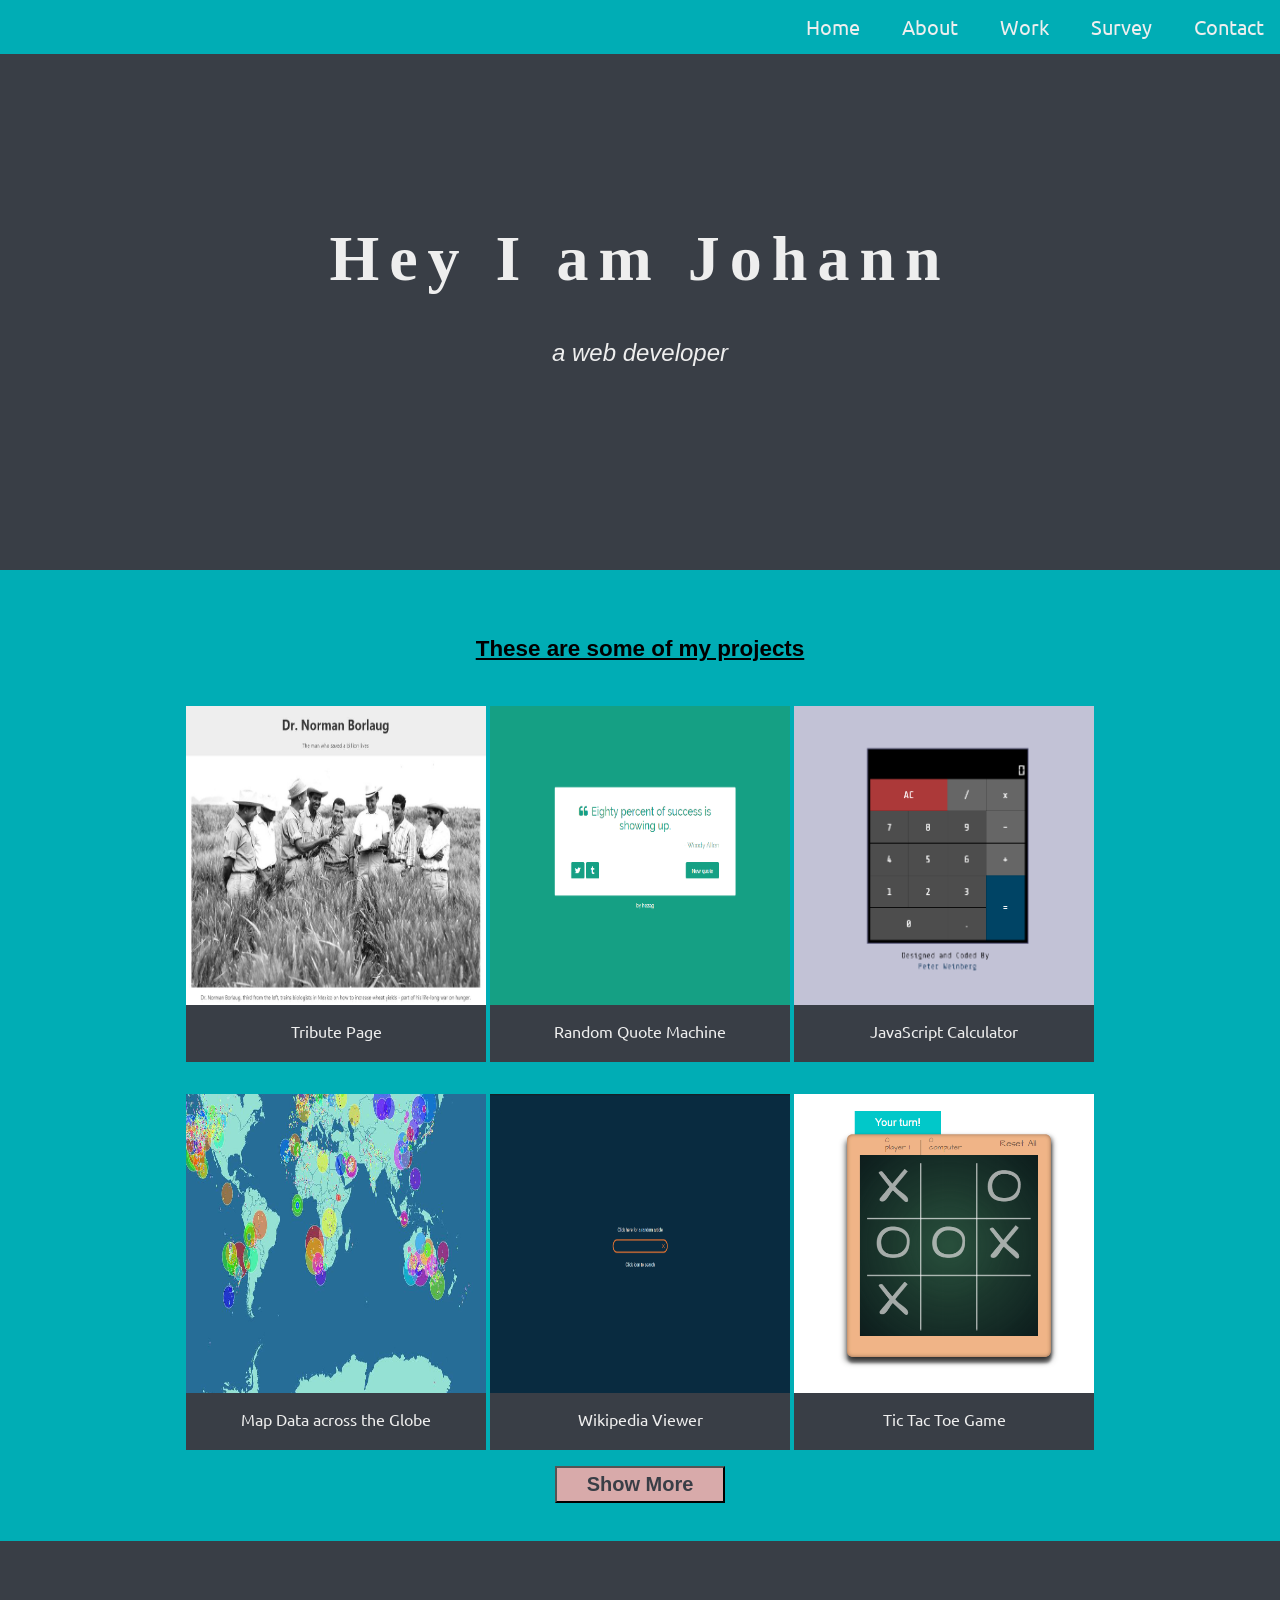
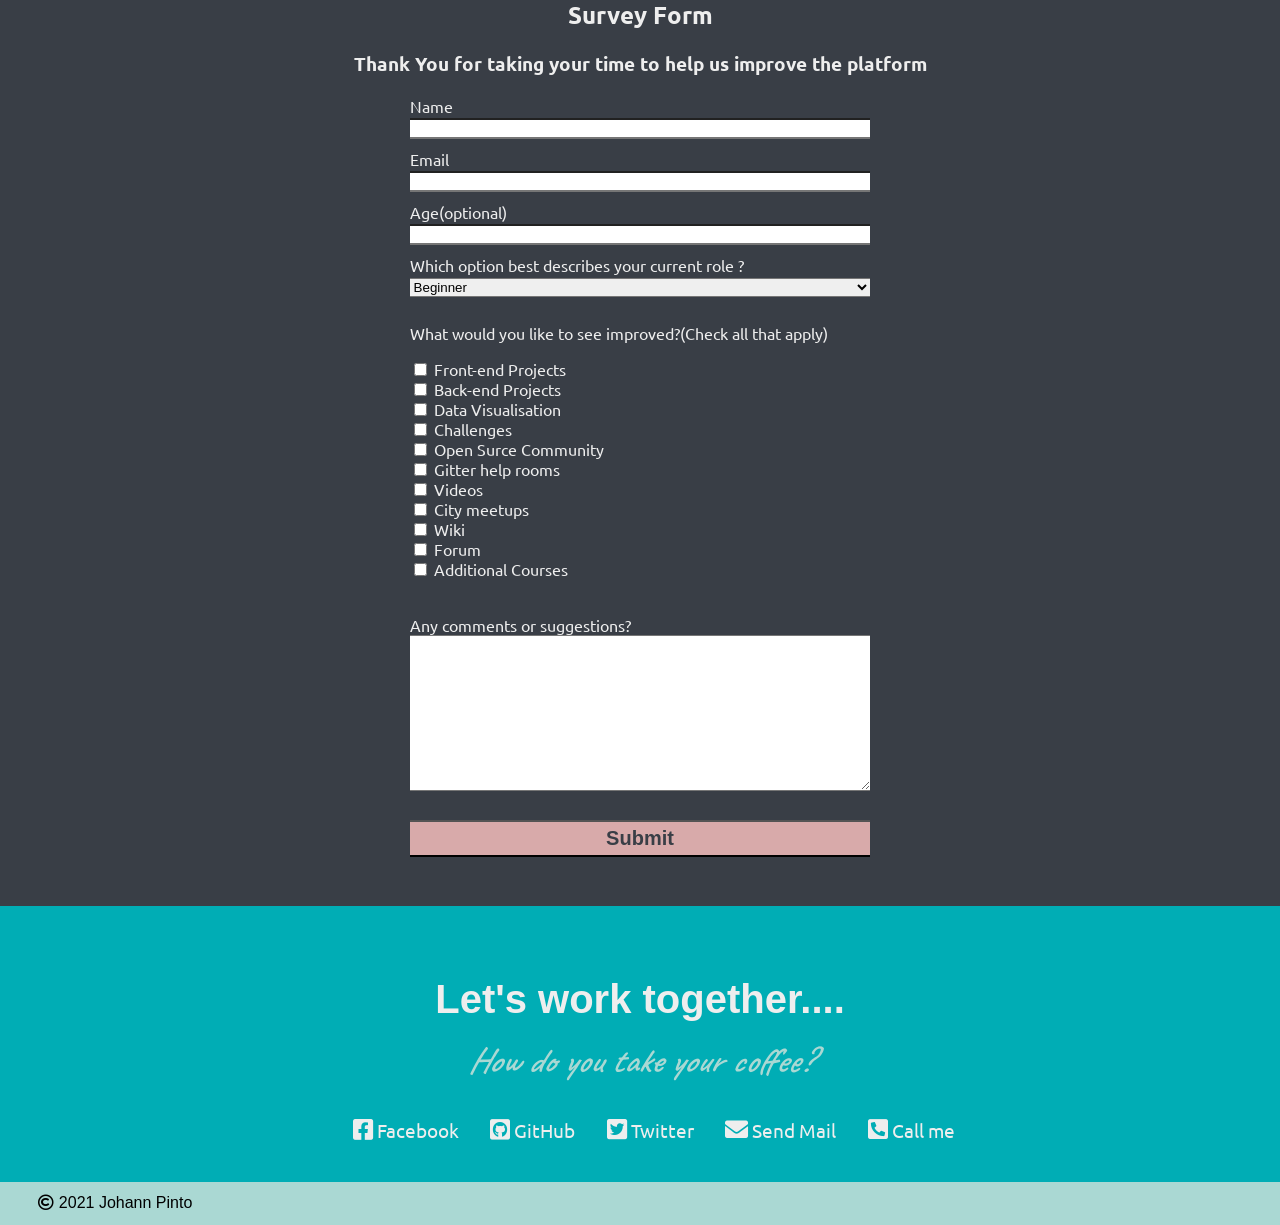
<file: index.html>
<!DOCTYPE html>
<html lang="en">

<head>
    <meta charset="UTF-8">
    <meta http-equiv="X-UA-Compatible" content="IE=edge">
    <meta name="viewport" content="width=device-width, initial-scale=1.0">
    <link rel="stylesheet" href="style.css">
    <title>My Portfolio</title>
    <!-- Fonts Just_another_hand -->
    <!-- Google Fonts -->
    <link rel="preconnect" href="https://fonts.gstatic.com">
    <link
        href="https://fonts.googleapis.com/css2?family=Just+Another+Hand&family=Ubuntu:ital,wght@0,300;0,400;0,500;0,700;1,300;1,400;1,500;1,700&display=swap"
        rel="stylesheet">
    <link href="https://fonts.googleapis.com/css2?family=Caveat:wght@600&display=swap" rel="stylesheet">
    <!-- Font Awesome -->
    <link rel="stylesheet" href="https://pro.fontawesome.com/releases/v5.10.0/css/all.css"
        integrity="sha384-AYmEC3Yw5cVb3ZcuHtOA93w35dYTsvhLPVnYs9eStHfGJvOvKxVfELGroGkvsg+p" crossorigin="anonymous" />
</head>

<body>
    <div class="navbar">
        <ul>
            <li><a href="#">Home</a></li>
            <li><a href="#about">About</a></li>
            <li><a href="#work">Work</a></li>
            <li><a href="#survey">Survey</a></li>
            <li><a href="#contact">Contact</a></li>
        </ul>
    </div>
    <div id="about" class="title">
        <h1>Hey I am Johann</h1>
        <p>a web developer</p>
    </div>

    <!-- ***** PROJECTS ***** -->

    <div id="work" class="projects">
        <h3>These are some of my projects</h3>
        <div class="img">
            <img src="images/tribute.jpg" alt="">
            <p>Tribute Page</p>
        </div>
        <div class="img">
            <img src="images/random-quote-machine.png" alt="">
            <p>Random Quote Machine</p>
        </div>
        <div class="img">
            <img src="images/calc.png" alt="">
            <p>JavaScript Calculator</p>
        </div>
        <div class="img">
            <img src="images/map.jpg" alt="">
            <p>Map Data across the Globe</p>
        </div>
        <div class="img">
            <img src="images/wiki.png" alt="">
            <p>Wikipedia Viewer</p>
        </div>
        <div class="img">
            <img src="images/tic-tac-toe.png" alt="">
            <p>Tic Tac Toe Game</p>
        </div>
        <br>
        <button>Show More</button>
    </div>

    <!-- ***** SURVEY FORM **** -->
    <div id="survey" class="survey">
        <h2>Survey Form</h2>
        <h3>Thank You for taking your time to help us improve the platform</h3>
        <form>
            <label>Name</label>
            <input class="details" type="text" name="Name" required>
            <label>Email</label>
            <input class="details" type="text" name="email" required>
            <label>Age(optional)</label>
            <input class="details" type="text" name="age">
            <label>Which option best describes your current role ?</label>
            <select class="details" name="role" id="role" required>
                <option value="beg">Beginner</option>
                <option value="inter">Intermediate</option>
                <option value="adv">Advanced</option>
            </select>

            <p>What would you like to see improved?(Check all that apply)</p>
            <input type="checkbox">
            <label>Front-end Projects</label><br>
            <input type="checkbox">
            <label>Back-end Projects</label><br>
            <input type="checkbox">
            <label>Data Visualisation</label><br>
            <input type="checkbox">
            <label>Challenges</label><br>
            <input type="checkbox">
            <label>Open Surce Community</label><br>
            <input type="checkbox">
            <label>Gitter help rooms</label><br>
            <input type="checkbox">
            <label>Videos</label><br>
            <input type="checkbox">
            <label>City meetups</label><br>
            <input type="checkbox">
            <label>Wiki</label><br>
            <input type="checkbox">
            <label>Forum</label><br>
            <input type="checkbox">
            <label>Additional Courses</label><br>
            <br>
            <p>Any comments or suggestions?<textarea name="comment" id="comment" rows="10"></textarea></p>
            <input class="button" type="submit" value="Submit">
        </form>
    </div>

    <!-- ***** CONTACT ***** -->
    <div id="contact" class="contact">
        <h2>Let's work together....</h2>
        <p>How do you take your coffee?</p>
        <div class="icons">
        <a class="icon" href="http://facebook.com"><i class="fab fa-facebook-square"></i> Facebook</a>
        <a class="icon" href="https://github.com/Johann-Pinto"><i class="fab fa-github-square"></i> GitHub</a>
        <a class="icon" href="http://twitter.com"><i class="fab fa-twitter-square"></i> Twitter</a>
        <a class="icon" href="mailto:johannpinto1102@gmail.com"><i class="fas fa-envelope"></i> Send Mail</a>
        <a class="icon" href="tel:+917506699373"><i class="fas fa-phone-square-alt"></i> Call me</a>
        </div>
    </div>

    <div class="footer">
        <p><i class="far fa-copyright"></i> 2021 Johann Pinto</p>
    </div>
</body>

</html>
</file>
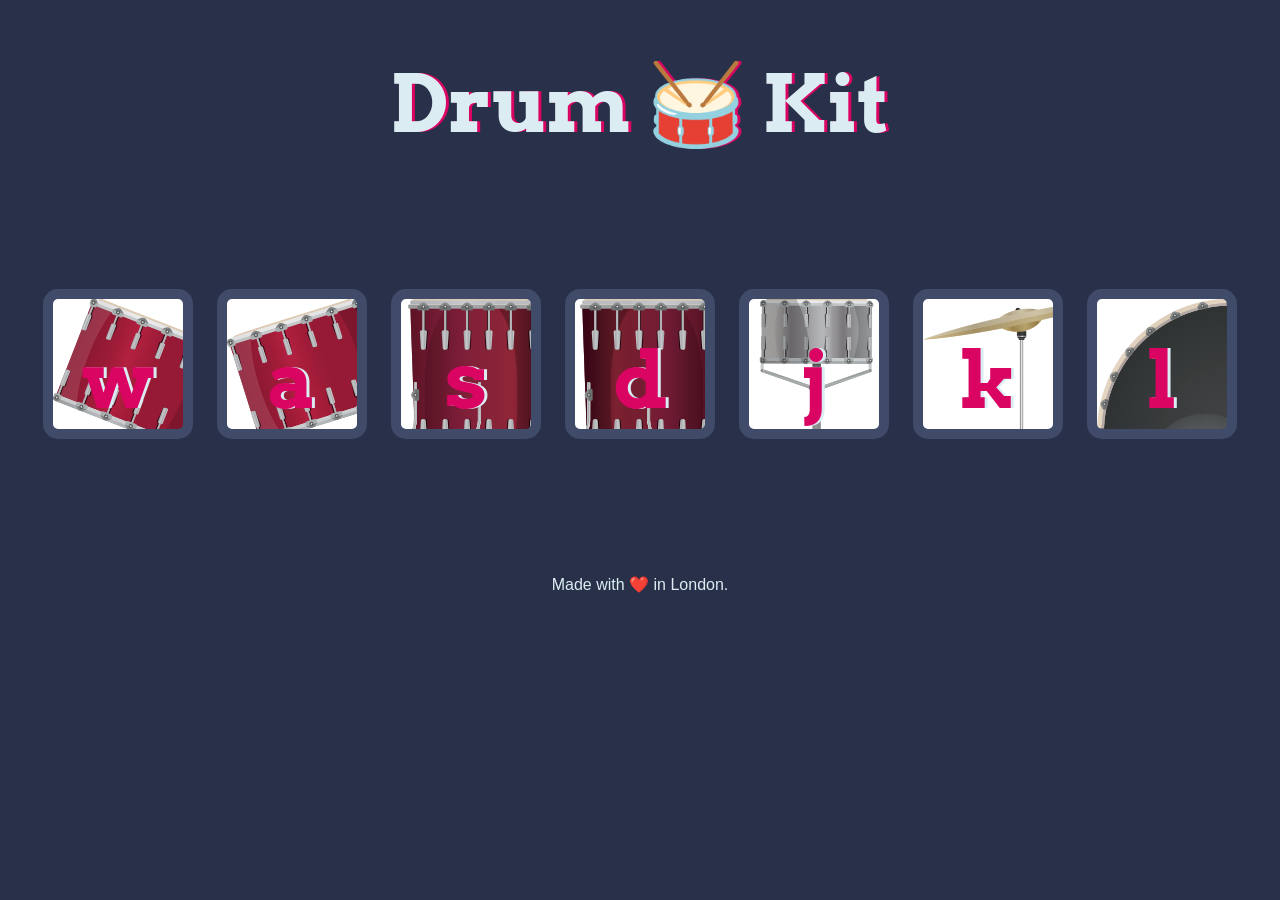
<file: Drum Kit Starting Files/index.html>
<!DOCTYPE html>
<html lang="en" dir="ltr">

<head>
  <meta charset="utf-8">
  <title>Drum Kit</title>
  <link rel="stylesheet" href="styles.css">
  <link href="https://fonts.googleapis.com/css?family=Arvo" rel="stylesheet">
</head>

<body>

  <h1 id="title">Drum 🥁 Kit</h1>
  <div class="set">
    <button class="w drum">w</button>
    <button class="a drum">a</button>
    <button class="s drum">s</button>
    <button class="d drum">d</button>
    <button class="j drum">j</button>
    <button class="k drum">k</button>
    <button class="l drum">l</button>
  </div>

  <script src="index.js"></script>

</body>

<footer>
  Made with ❤️ in London.
</footer>

</html>
</file>
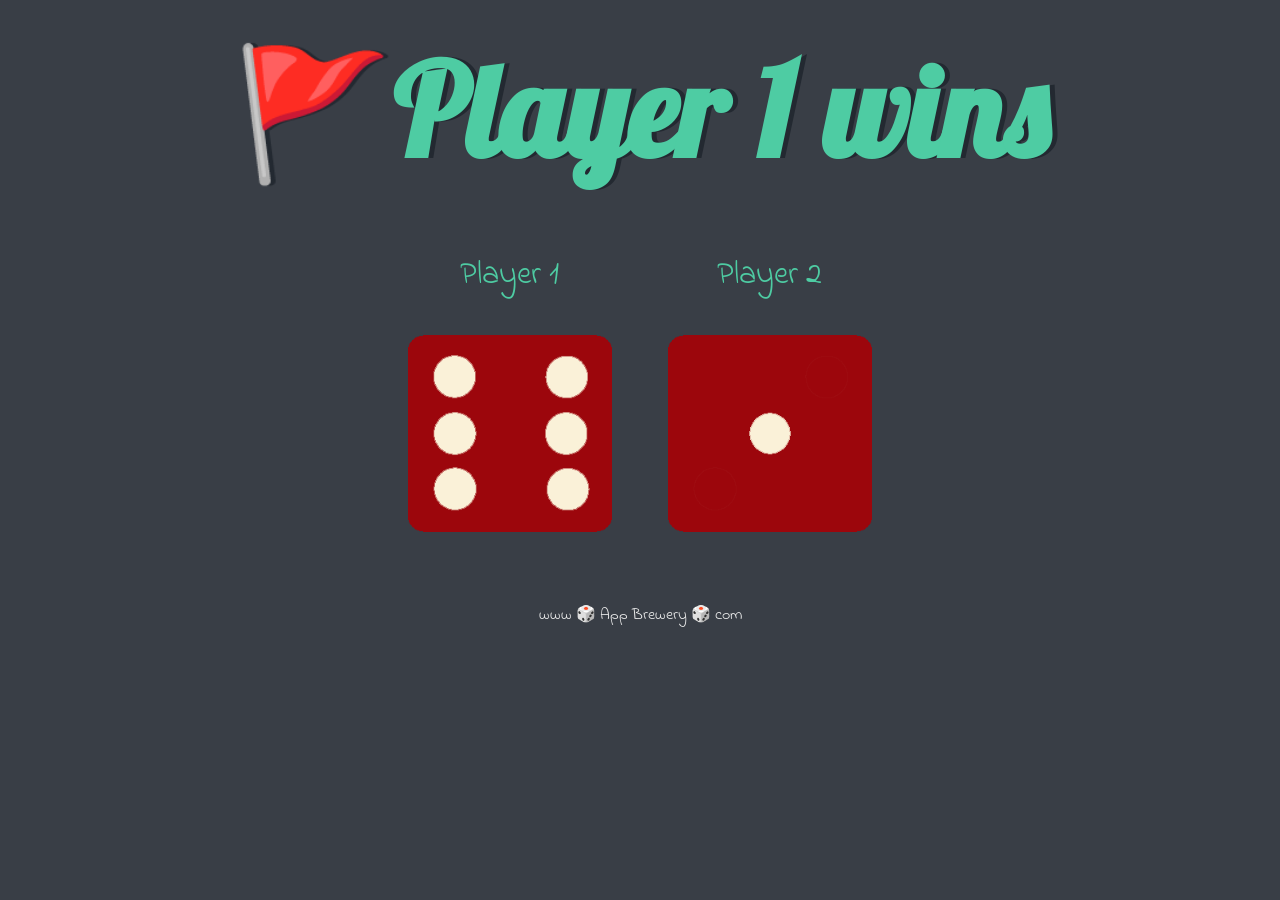
<file: Dicee Challenge - Starting Files/dicee.html>
<!DOCTYPE html>
<html lang="en" dir="ltr">
  <head>
    <meta charset="utf-8">
    <title>Dicee</title>
    <link rel="stylesheet" href="styles.css">
    <link href="https://fonts.googleapis.com/css?family=Indie+Flower|Lobster" rel="stylesheet">

  </head>
  <body>

    <div class="container">
      <h1>Refresh Me</h1>

      <div class="dice">
        <p>Player 1</p>
        <img class="img1" src="images/dice6.png">
      </div>

      <div class="dice">
        <p>Player 2</p>
        <img class="img2" src="images/dice6.png">
      </div>

    </div>


  </body>

  <footer>
    www 🎲 App Brewery 🎲 com
    <script src="index.js"></script>
  </footer>
</html>
</file>
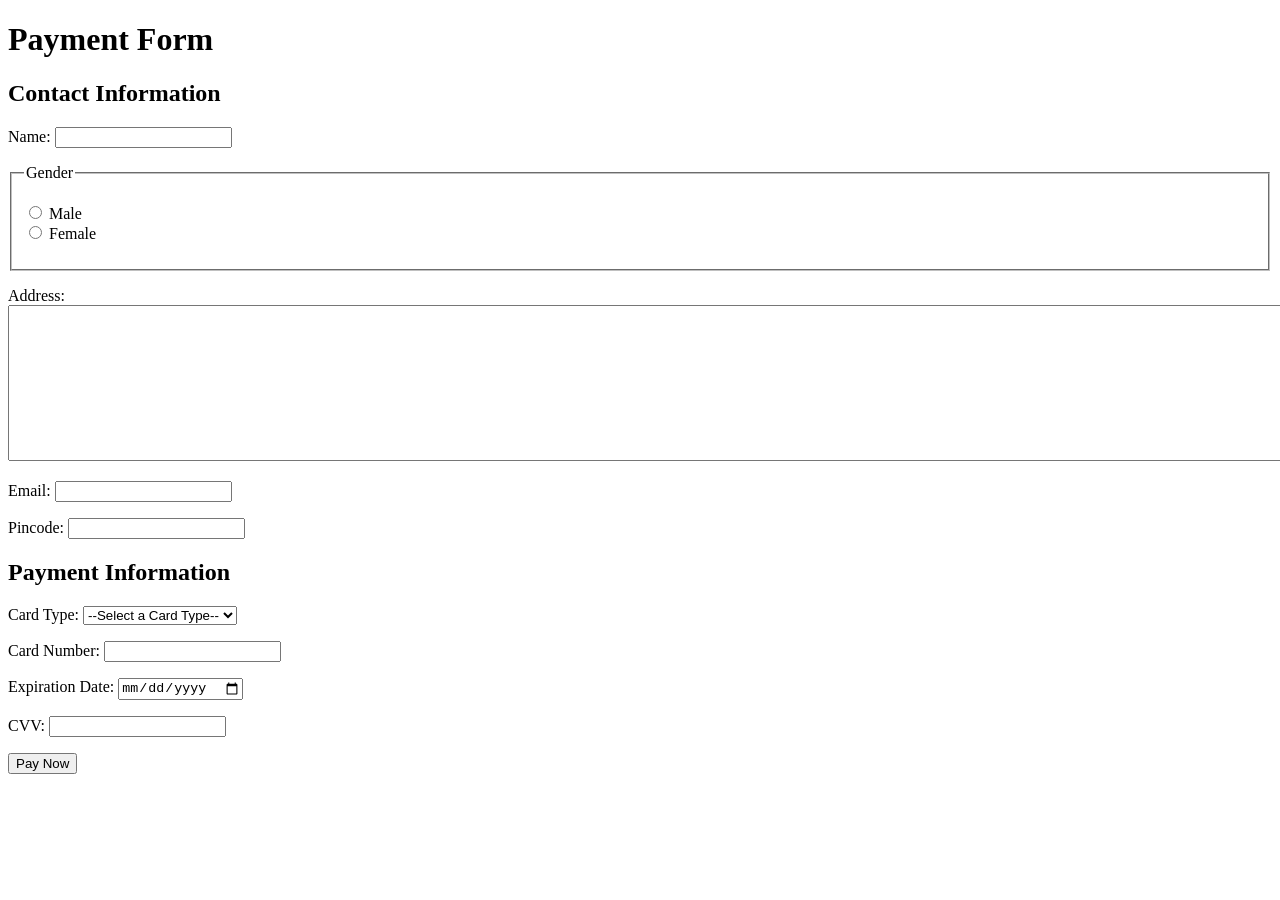
<file: Pay-Form/pay_form.html>
<!DOCTYPE html>
<html lang="en">

<head>
    <meta charset="UTF-8">
    <meta name="viewport" content="width=device-width, initial-scale=1.0">
    <title>Payment Form</title>
</head>

<body>
    <form action="">
        <h1>Payment Form</h1>
        <h2>Contact Information</h2>
        <p>Name: <input type="text" name="Name"  required> </p>
        <fieldset>
            <legend>Gender</legend>
            <p>
                <input type="radio" name="Gender" id="Male" required> Male
                <br>
                <input type="radio" name="Gender" id="Female" required> Female
                <br>
            </p>
        </fieldset>
        <p>Address: <textarea name="address" id="address" cols="205" rows="10" required></textarea></p>
        <p>Email: <input type="email" name="email" id="email" required></p>
        <p>Pincode: <input type="number" name="pincode" id="pincode" required></p>
        <h2>Payment Information</h2>
        <p>
            Card Type:
            <select name="card_type" id="card_type" required>
                <option value="">--Select a Card Type--</option>
                <option value="visa">Visa</option>
                <option value="mastercard">MasterCard</option>
                <option value="rupay">Rupay</option>
            </select>
        </p>
        <p>
            Card Number: <input type="number" name="card_num" id="card_num" required>
        </p>
        <p>
            Expiration Date: <input type="date" name="exp_date" id="exp_date" required>
        </p>
        <p>
            CVV: <input type="password" name="CVV" id="CVV" required>
        </p>
        <input type="submit" value="Pay Now">
    </form>
</body>

</html>
</file>
<file: style.css>
/* Color Pallete
#393e46
#00adb5
#aad8d3
#eeeeee */

body{
    margin: 0;
}



ul{
  list-style-type: none;
  margin: 0;
  padding: 0;
  background-color: #00adb5;
  display: flex;
  justify-content: flex-end;
  width: 100%;
  position: fixed;
  z-index: 5;
}

li{
  padding-left: 10px;
}

li a{
  position: relative;/**/
  display: block;
  color: #eeeeee;
  text-align: center;
  padding: 14px 16px;
  font-size: 20px;
  text-decoration: none;
  font-family: 'Ubuntu', sans-serif;
}

li a:before{
  content: "";
  position: absolute;
  width: 100%;
  height: 4px;
  bottom: 0;
  left: 0;
  background-color: #eeeeee;
  visibility: hidden;
  transform: scaleX(0);
  transition: all 0.3s ease-in-out;
}

li a:hover:before{
  visibility: visible;
  transform: scaleX(1);
}

li a:hover {
  background-color: #393e46;
}

.title{
    padding: 14% 5%;
    margin: 0;
    background-color: #393e46;
    color: #eeeeee;
    text-align: center;
}
.title h1{
    font-family: 'Just Another Hand', cursive;
    font-size: 4rem;
    letter-spacing: 10px;
}
.title p{
    font-family: Verdana, Geneva, Tahoma, sans-serif;
    font-style: italic;
    font-size: 1.5rem;
}

.projects{
    background-color: #00adb5;
    padding: 3% 14% ;
    text-align: center;
}
.projects h3{
    text-decoration: underline;
    margin: 0;
    padding: 3%;
    font-family: Arial, Helvetica, sans-serif;
    font-size: 1.4rem;
}

.cards{
  text-align: center;
}

img{
  max-width: 300px;
  height: 300px;
  width: 100%;
  margin-bottom: 0;
  /* position: relative; */
}
.img{
  width: fit-content;
  display:inline-block;
  margin:1rem 0;
  background-color: #393e46;
}
.img p{
  font-family: 'Ubuntu';
  color: #eeeeee;
  background-color: #393e46;
  padding: 1rem 0;
  margin:0;
  position: relative;
  bottom: 5px;
}

img:hover{
  position: relative;
  z-index: 1;
  opacity: 50%;
}

.button,button{
  font-size: 20px;
  padding: 5px 30px;
  background-color: #d8aaaa;
  font-weight: bold;
  color: #393e46;
}

button:hover{
  background-color: #aad8d3;
}
.button:hover{
  background-color: #aad8d3;
}

/* ---------------------------------------------------- */
.survey{
  font-family: 'Ubuntu';
  color: #eeeeee;
  background-color: #393e46;
  margin: 0;
  padding: 3% 14%;
  text-align: center;
}

form{
  text-align: left;
  padding : 0 25%;
}

textarea,.button,.details{
  width:100%;
  padding-left: 0;
  padding-right: 0;
  border-right: 0;
  border-left: 0;
  margin-bottom: 10px;
}
/* --------------------------------------- */
.contact{
  padding : 3% 14%;
  text-align: center;
  background-color: #00adb5;
  color: #eeeeee;
}

.contact h2{
  font-size: 2.5rem;
  margin-bottom: 1rem;
  font-family: Verdana, Geneva, Tahoma, sans-serif;
}

.contact p{
  color: #aad8d3;
  font-style: italic;
  font-family: 'Caveat', cursive;
  font-weight: 600;
  font-size: 2.2em;
  margin-top: 1rem;
}


.icon{
  color: #eeeeee;
  text-decoration: none;
  font-size: 120%;
  font-family: 'Ubuntu';
}

.icon:hover{
  color:#393e46
}

.fab,.fas{
  padding-left: 3%;
  font-size: 120%;
}

.footer p{
  background-color: #aad8d3;
  margin: 0;
  padding: 1% 3%;
  text-align: left;
  font-family: Arial, Helvetica, sans-serif;
  
}

@media (max-width:814px){
  form{
    padding: 0 5%;
  }
  .icons{
    text-align: center;
  }
  .icon{
    display: block;
    padding : 5px 0;
  }
}
@media (max-width:500px){
  li{
    padding: 0;
  }
  .navbar ul{
    display: flex;
    flex-direction: column;
    justify-content: flex-end;
    position: static;
  }
}

@media (max-width:1100px){
  img{
    width: 200px;
    height: 200px;
  }
}
</file>
<file: Drum Kit Starting Files/styles.css>
body {
  text-align: center;
  background-color: #283149;
}

h1 {
  font-size: 5rem;
  color: #DBEDF3;
  font-family: "Arvo", cursive;
  text-shadow: 3px 0 #DA0463;

}

footer {
  color: #DBEDF3;
  font-family: sans-serif;
}

/* add background images  */

.w {
  background-image: url("images/tom1.png");
}

.a {
background-image: url("images/tom2.png");
}

.s {
background-image: url("images/tom3.png");
}

.d {
background-image: url("images/tom4.png");
}

.j {
background-image: url("images/snare.png");
}

.k {
background-image: url("images/crash.png");
}

.l {
background-image: url("images/kick.png");
}

.set {
  margin: 10% auto;
}

.game-over {
  background-color: red;
  opacity: 0.8;
}

.pressed {
  box-shadow: 0 3px 4px 0 #DBEDF3;
  opacity: 0.5;
}

.red {
  color: red;
}

.drum {
  outline: none;
  border: 10px solid #404B69;
  font-size: 5rem;
  font-family: 'Arvo', cursive;
  line-height: 2;
  font-weight: 900;
  color: #DA0463;
  text-shadow: 3px 0 #DBEDF3;
  border-radius: 15px;
  display: inline-block;
  width: 150px;
  height: 150px;
  text-align: center;
  margin: 10px;
  background-color: white;
}
</file>
<file: Dicee Challenge - Starting Files/styles.css>
.container {
  width: 70%;
  margin: auto;
  text-align: center;
}

.dice {
  text-align: center;
  display: inline-block;

}

body {
  background-color: #393E46;
}

h1 {
  margin: 30px;
  font-family: 'Lobster', cursive;
  text-shadow: 5px 0 #232931;
  font-size: 8rem;
  color: #4ECCA3;
  text-align: center;
}

p {
  font-size: 2rem;
  color: #4ECCA3;
  font-family: 'Indie Flower', cursive;
}

img {
  width: 80%;
}

footer {
  margin-top: 5%;
  color: #EEEEEE;
  text-align: center;
  font-family: 'Indie Flower', cursive;

}
</file>
